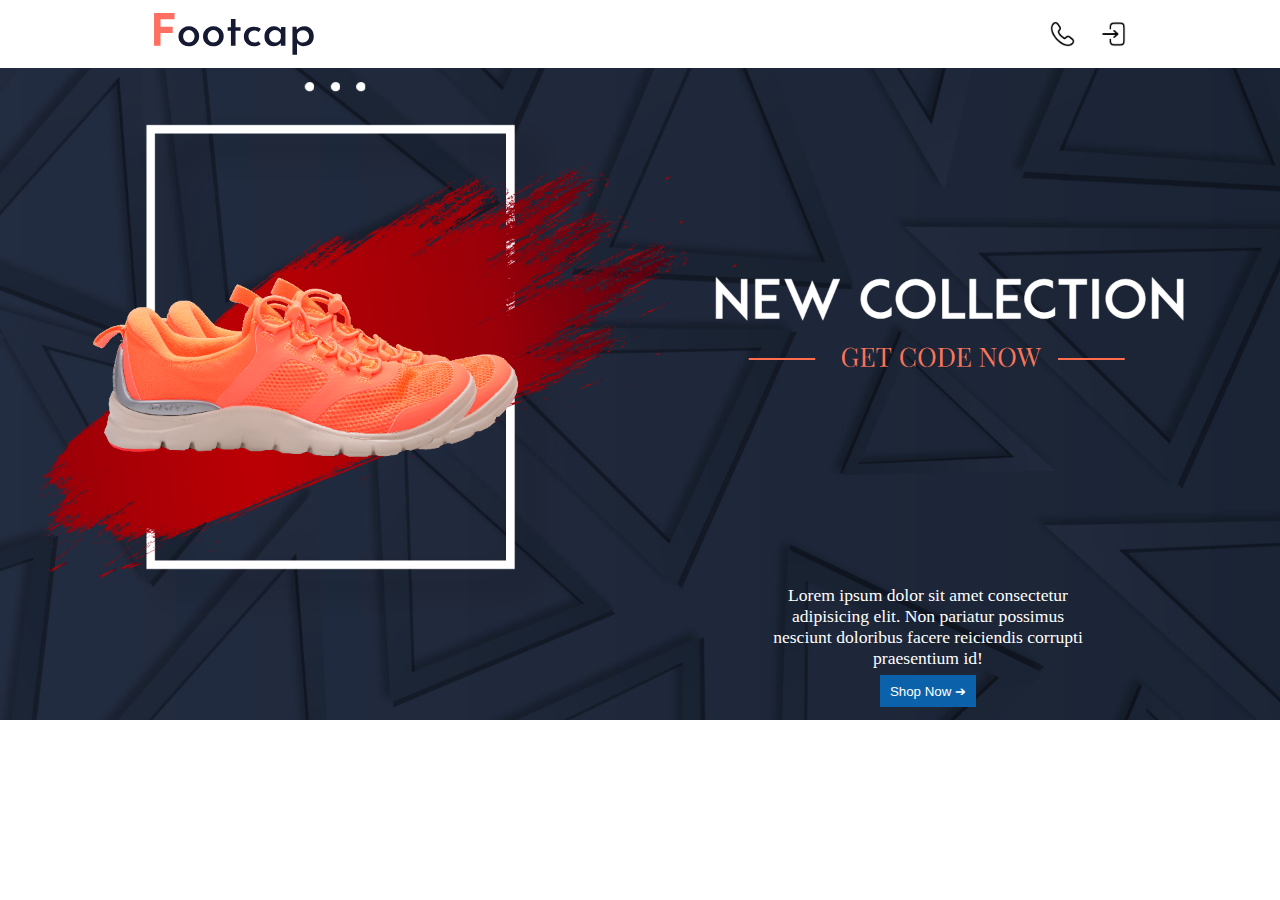
<file: index.html>
<!DOCTYPE html>
<html lang="en">
<head>
    <meta charset="UTF-8">
    <meta name="viewport" content="width=device-width, initial-scale=1.0">
    <title>Footcap</title>
    <link rel="stylesheet" href="style.css">
</head>
<body>
    <nav>
        <div id="logo">
            <a href=""><img src="./images/logo.svg" alt=""></a>
        </div>
        <div id="contlog">
            <a id="callbtn" href="contact.html"><img src="./images/call.png" alt=""></a>
            <a id="loginbtn" href="#"><img src="./images/login.png" alt=""></a>
        </div>
    </nav>
    <img src="./images/banner.png" alt="" id="bglayer">
    <section id="shopsection">
        <div id="shop">
            <p>Lorem ipsum dolor sit amet consectetur adipisicing elit. Non pariatur possimus nesciunt doloribus facere reiciendis corrupti praesentium id!</p>
            <button id="shopnowbtn" type="button"><a href="#collections">Shop Now</a></button>
        </div>
    </section>
    <div id="logincontainer"></div>
    <div id="collections">
        <div id="shoetypemenu">
            <div class="shoestype" id="menstype">
                <p>MEN COLLECTIONS</p>
                <button type="button">Explore All</button>
            </div>
            <div class="shoestype" id="womenstype">
                <p>WOMEN COLLECTIONS</p>
                <button type="button">Explore All</button>
            </div>
            <div class="shoestype" id="sportstype">
                <p>SPORTS COLLECTIONS</p>
                <button type="button">Explore All</button>
            </div>
        </div>
        <div id="menu">
            <ul>
                <li id="All">All</li>
                <li id="Nike">Nike</li>
                <li id="Adidas">Adidas</li>
                <li id="Puma">Puma</li>
                <li id="Bata">Bata</li>
                <li id="Apex">Apex</li>
            </ul>
        </div>
        <h2>Men's Collection</h2>
        <div id="shoecontainer">
            <div class="shoes">
                <div class="addlike">
                    <img class="wishbtn" src="./images/like.png" alt="">
                    <img class="addcartbtn" src="./images/add.png" alt="">
                </div>
                <img src="./images/insta-1.jpg" alt="">
                <p class="shoedesc">Men/Women/Sports</p>
                <h4>PUMA Nike Running Shoes</h4>
                <p class="price">$34.6</p>
            </div>
            <div class="shoes">
                <div class="addlike">
                    <img class="wishbtn" src="./images/like.png" alt="">
                    <img class="addcartbtn" src="./images/add.png" alt="">
                </div>
                <img src="./images/insta-2.jpg" alt="">
                <p class="shoedesc">Men/Women/Sports</p>
                <h4>PUMA Nike Running Shoes</h4>
                <p class="price">$34.6</p>
            </div>
            <div class="shoes">
                <div class="addlike">
                    <img class="wishbtn" src="./images/like.png" alt="">
                    <img class="addcartbtn" src="./images/add.png" alt="">
                </div>
                <img src="./images/insta-3.jpg" alt="">
                <p class="shoedesc">Men/Women/Sports</p>
                <h4>PUMA Nike Running Shoes</h4>
                <p class="price">$34.6</p>
            </div>
            <div class="shoes">
                <div class="addlike">
                    <img class="wishbtn" src="./images/like.png" alt="">
                    <img class="addcartbtn" src="./images/add.png" alt="">
                </div>
                <img src="./images/insta-4.jpg" alt="">
                <p class="shoedesc">Men/Women/Sports</p>
                <h4>PUMA Nike Running Shoes</h4>
                <p class="price">$34.6</p>
            </div>
            <div class="shoes">
                <div class="addlike">
                    <img class="wishbtn" src="./images/like.png" alt="">
                    <img class="addcartbtn" src="./images/add.png" alt="">
                </div>
                <img src="./images/insta-5.jpg" alt="">
                <p class="shoedesc">Men/Women/Sports</p>
                <h4>PUMA Nike Running Shoes</h4>
                <p class="price">$34.6</p>
            </div>
            <div class="shoes">
                <div class="addlike">
                    <img class="wishbtn" src="./images/like.png" alt="">
                    <img class="addcartbtn" src="./images/add.png" alt="">
                </div>
                <img src="./images/insta-6.jpg" alt="">
                <p class="shoedesc">Men/Women/Sports</p>
                <h4>PUMA Nike Running Shoes</h4>
                <p class="price">$34.6</p>
            </div>
            <div class="shoes">
                <div class="addlike">
                    <img class="wishbtn" src="./images/like.png" alt="">
                    <img class="addcartbtn" src="./images/add.png" alt="">
                </div>
                <img src="./images/insta-7.jpg" alt="">
                <p class="shoedesc">Men/Women/Sports</p>
                <h4>PUMA Nike Running Shoes</h4>
                <p class="price">$34.6</p>
            </div>
            <div class="shoes">
                <div class="addlike">
                    <img class="wishbtn" src="./images/like.png" alt="">
                    <img class="addcartbtn" src="./images/add.png" alt="">
                </div>
                <img src="./images/insta-8.jpg" alt="">
                <p class="shoedesc">Men/Women/Sports</p>
                <h4>PUMA Nike Running Shoes</h4>
                <p class="price">$34.6</p>
            </div>
        </div>
    </div>
    <script src="script.js"></script>
</body>
</html>
</file>
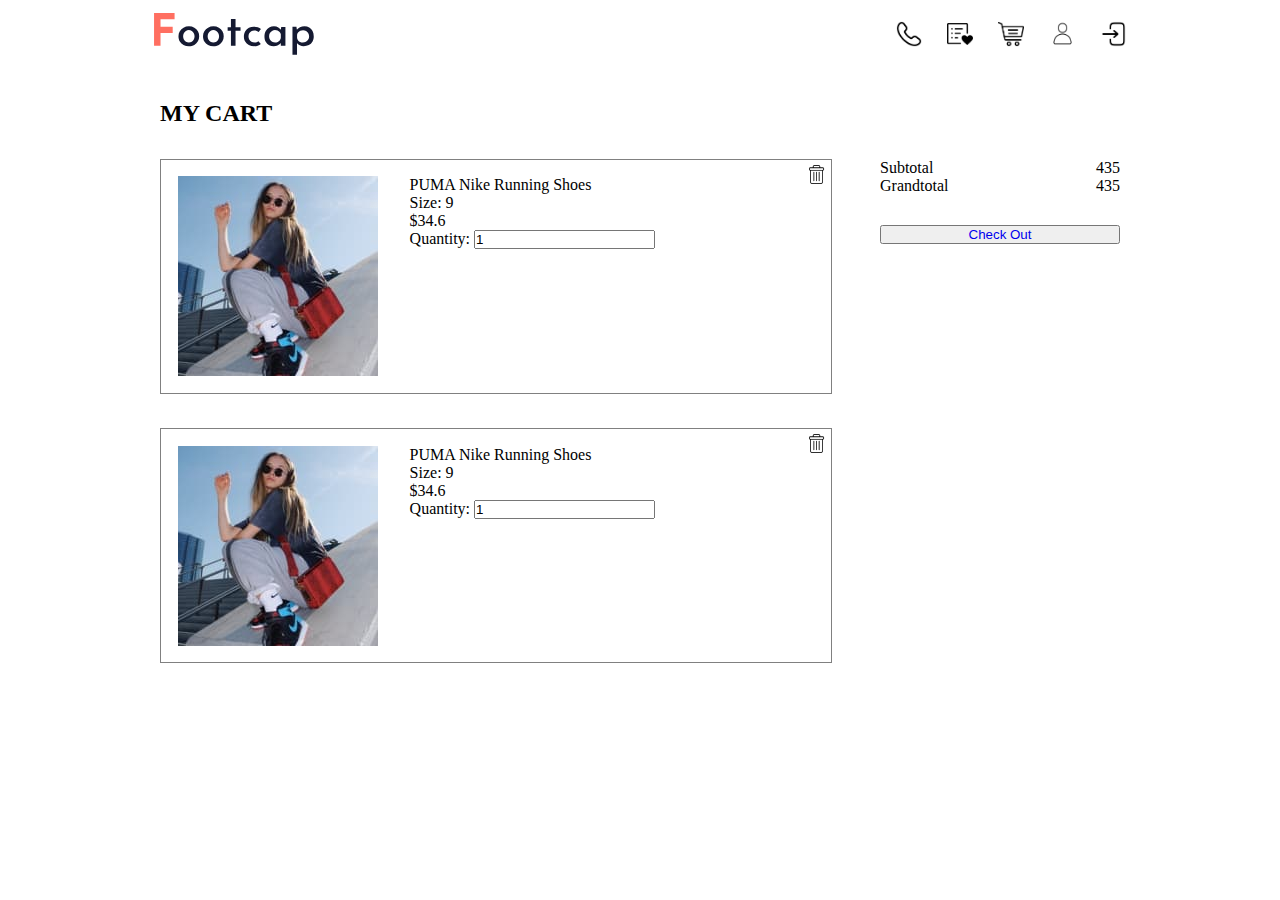
<file: cart.html>
<!DOCTYPE html>
<html lang="en">

<head>
    <meta charset="UTF-8" />
    <meta name="viewport" content="width=device-width, initial-scale=1.0" />
    <title>Document</title>
    <link rel="stylesheet" href="style.css" />
</head>

<body>
    <nav style="position: relative">
        <div id="logo">
            <a href=""><img src="./images/logo.svg" alt="" /></a>
        </div>
        <div id="contlog">
            <a id="callbtn" href="contact.html"><img src="./images/call.png" alt="" /></a>
            <a id="wishlistbtn" href="wishlist.html"><img src="./images/wishlist.png" alt="" /></a>
            <a id="cartbtn" href="cart.html"><img src="./images/cart.png" alt="" /></a>
            <a id="personbtn" href="#"><img src="./images/person.png" alt="" /></a>
            <a id="loginbtn" href="#"><img src="./images/login.png" alt="" /></a>
        </div>
    </nav>
    <div  id="cartheading">
        <h2>MY CART</h2>
    </div>
    <div id="cartall">
        <div id="cartitems">
            <div class="carts">
                <img src="./images/insta-1.jpg" alt="" />
                <div class="details">
                    <p class="cartname">PUMA Nike Running Shoes</p>
                    <p class="cartsize">Size: 9</p>
                    <p class="cartprice">$34.6</p>
                    <label for="quantity">Quantity:</label>
                    <input type="number" name="quantity" value="1" min="1" required/>
                </div>
                <img src="./images/delete.png" alt="" class="dltbtn" />
            </div>
            <div class="carts">
                <img src="./images/insta-1.jpg" alt="" />
                <div class="details">
                    <p class="cartname">PUMA Nike Running Shoes</p>
                    <p class="cartsize">Size: 9</p>
                    <p class="cartprice">$34.6</p>
                    <label for="quantity">Quantity:</label>
                    <input type="number" name="quantity" value="1" min="1" required/>
                </div>
                <img src="./images/delete.png" alt="" class="dltbtn" />
            </div>
        </div>
        <div id="checkout">
            <div class="total">
                <p>Subtotal</p>
                <p>435</p>
            </div>
            <div class="total">
                <p>Grandtotal</p>
                <p>435</p>
            </div>
            <button><a href="checkout.html">Check Out</a></button>
        </div>
    </div>
    <script src="script.js"></script>
</body>

</html>
</file>
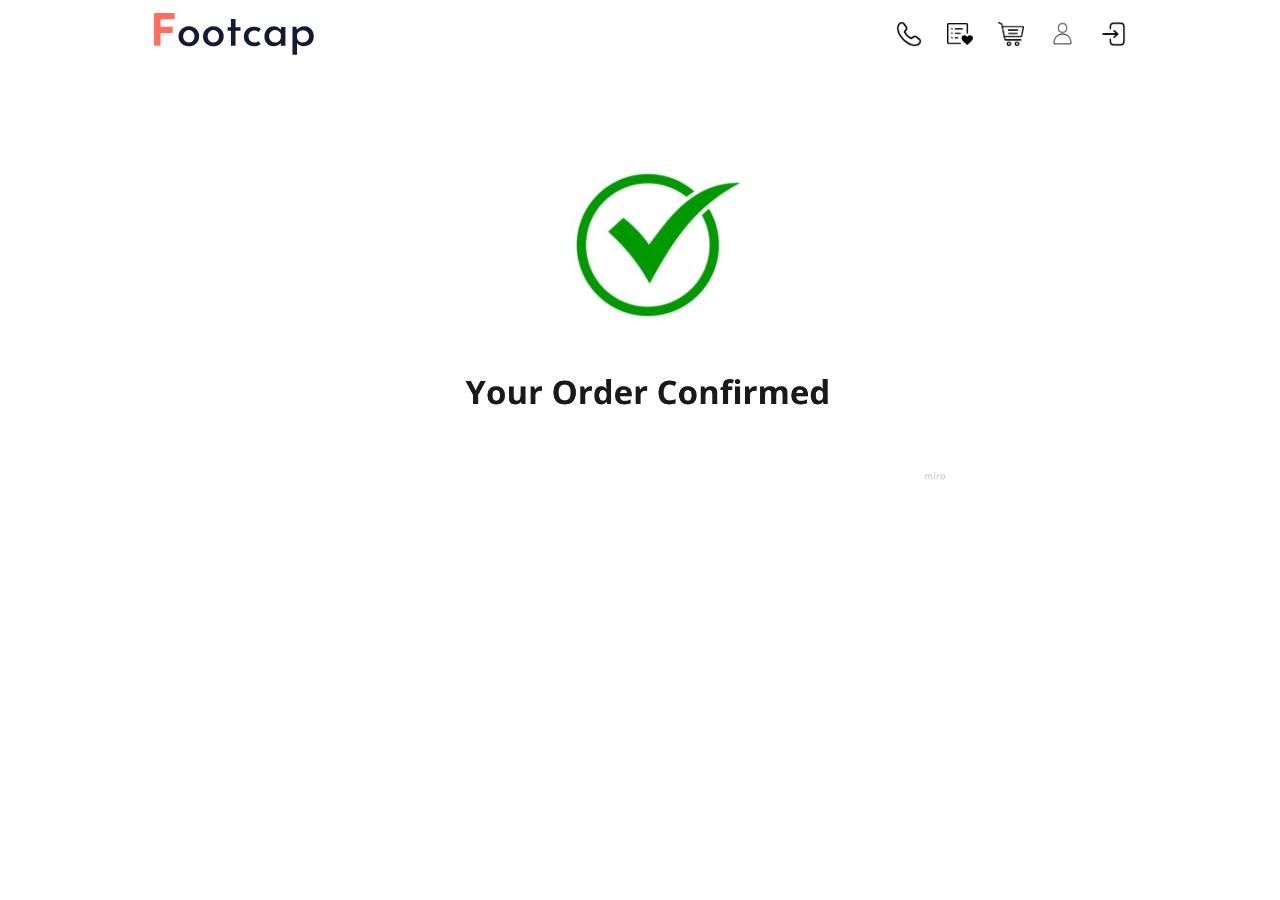
<file: checkout.html>
<!DOCTYPE html>
<html lang="en">
<head>
    <meta charset="UTF-8">
    <meta name="viewport" content="width=device-width, initial-scale=1.0">
    <title>Document</title>
    <link rel="stylesheet" href="style.css">
</head>
<body>
    <nav style="position: relative">
        <div id="logo">
            <a href=""><img src="./images/logo.svg" alt="" /></a>
        </div>
        <div id="contlog">
            <a id="callbtn" href="contact.html"><img src="./images/call.png" alt="" /></a>
            <a id="wishlistbtn" href="wishlist.html"><img src="./images/wishlist.png" alt="" /></a>
            <a id="cartbtn" href="cart.html"><img src="./images/cart.png" alt="" /></a>
            <a id="personbtn" href="#"><img src="./images/person.png" alt="" /></a>
            <a id="loginbtn" href="#"><img src="./images/login.png" alt="" /></a>
        </div>
    </nav>
    <div id="checkoutimg">
        <img src="./images/checkout1.jpg" alt="">
    </div>
</body>
</html>
</file>
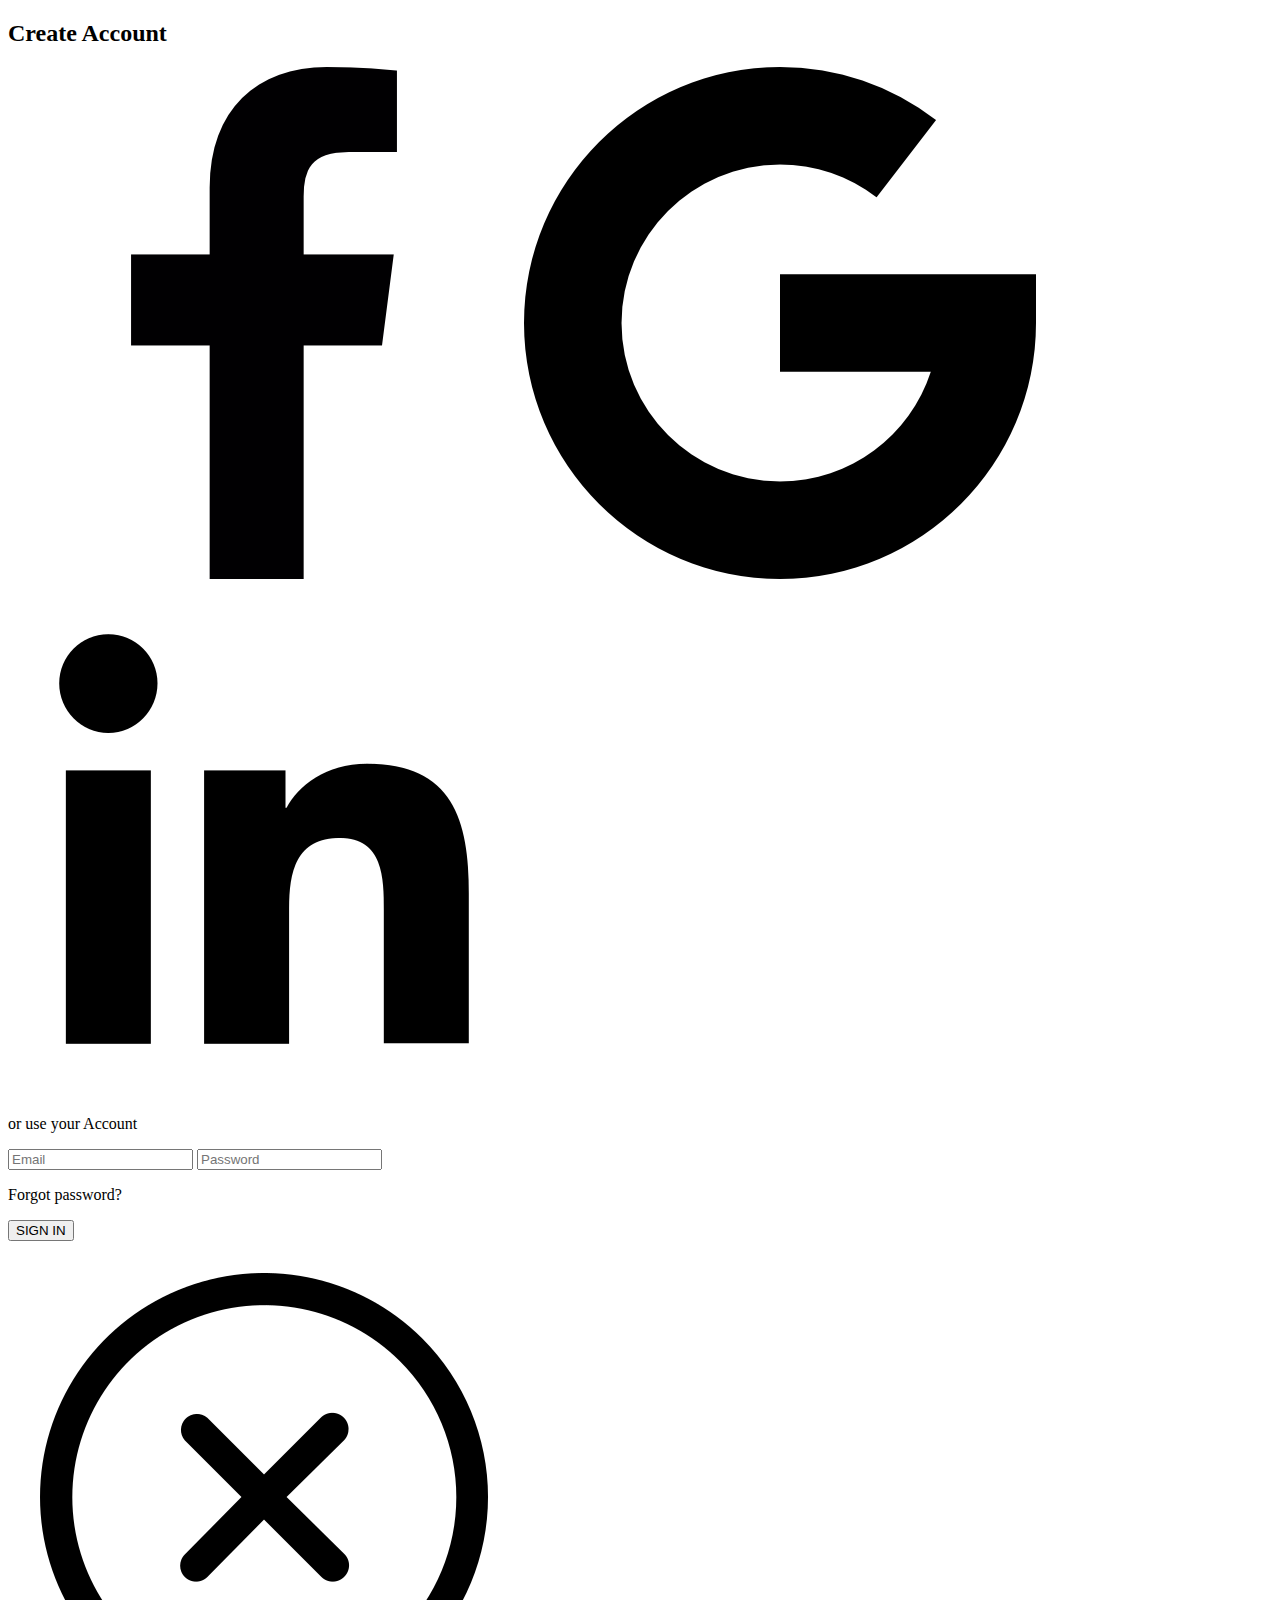
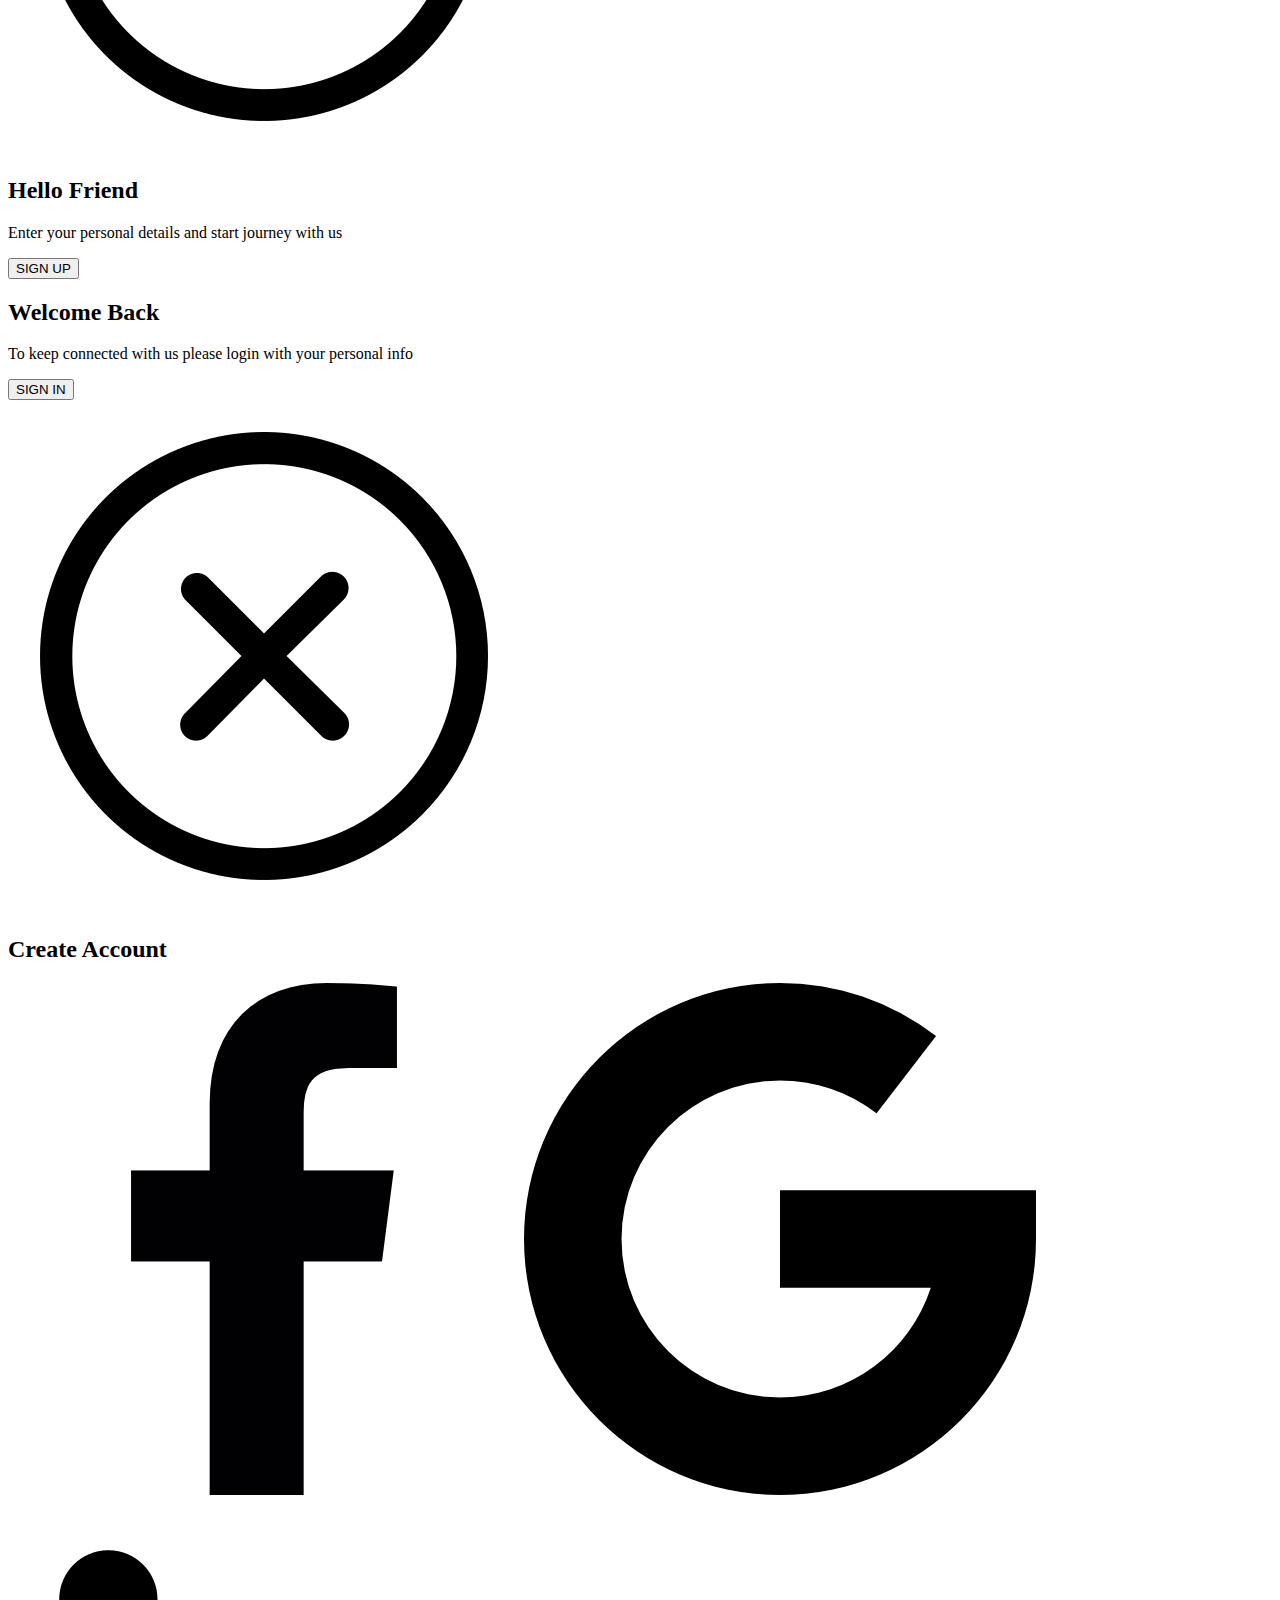
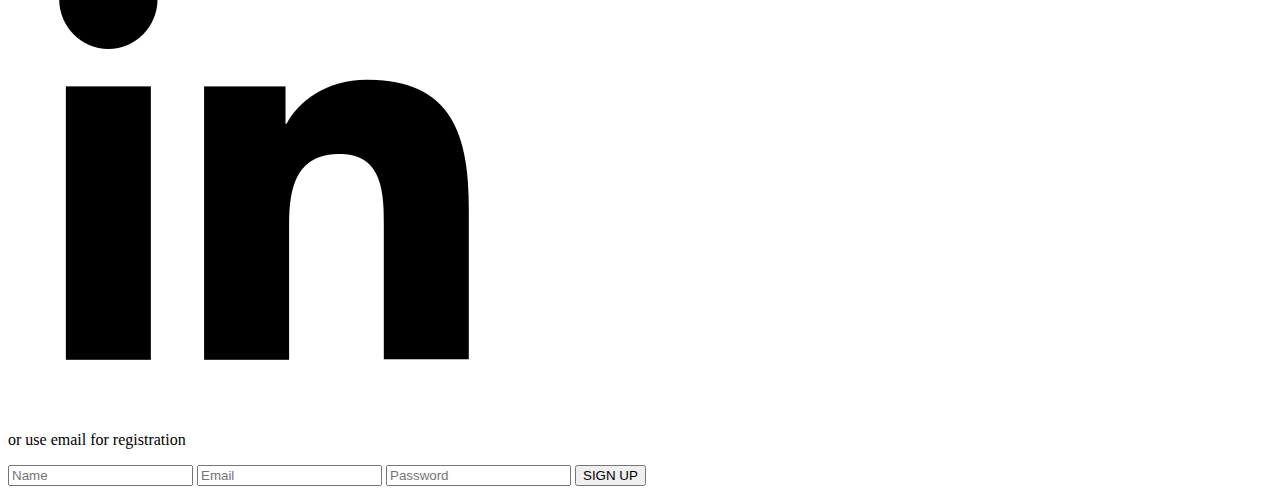
<file: login.html>
<!DOCTYPE html>
<html lang="en">

<head>
    <meta charset="UTF-8" />
    <meta name="viewport" content="width=device-width, initial-scale=1.0" />
    <title>Document</title>
</head>

<body>
    <div id="login">
        <div id="login1" class="signuplogincls">
            <form action="#">
                <h2>Create Account</h2>
                <div class="fbgoin">
                    <a href=""><img src="./images/facebook-app-symbol.png" alt="" /></a>
                    <a href=""><img src="./images/google.png" alt="" /></a>
                    <a href=""><img src="./images/linkedin.png" alt="" /></a>
                </div>
                <p>or use your Account</p>
                <input type="text" id="semail" name="semail" placeholder="Email" required />
                <input type="password" id="spassword" name="spassword" placeholder="Password" required />
                <p>Forgot password?</p>
                <button type="submit">SIGN IN</button>
            </form>
        </div>
        <div id="login2" class="signuplogincls">
            <img src="./images/close.png" class="closeloginbtn" alt="" onclick="closebtn()" />
            <h2>Hello Friend</h2>
            <p>Enter your personal details and start journey with us</p>
            <button class="togglesign">SIGN UP</button>
        </div>
    </div>
    <div id="signup">
        <div id="signup1" class="signuplogincls">
            <h2>Welcome Back</h2>
            <p>To keep connected with us please login with your personal info</p>
            <button class="togglesign">SIGN IN</button>
        </div>
        <div id="signup2" class="signuplogincls">
            <img src="./images/close.png" class="closeloginbtn" alt="" onclick="closebtn()"/>
            <form action="#">
                <h2>Create Account</h2>
                <div class="fbgoin">
                    <a href=""><img src="./images/facebook-app-symbol.png" alt="" /></a>
                    <a href=""><img src="./images/google.png" alt="" /></a>
                    <a href=""><img src="./images/linkedin.png" alt="" /></a>
                </div>
                <p>or use email for registration</p>
                <input type="text" id="name" name="name" placeholder="Name" required />
                <input type="text" id="email" name="email" placeholder="Email" required />
                <input type="password" id="password" name="password" placeholder="Password" required />
                <button type="submit">SIGN UP</button>
            </form>
        </div>
    </div>
    <script src="script.js"></script>
</body>

</html>
</file>
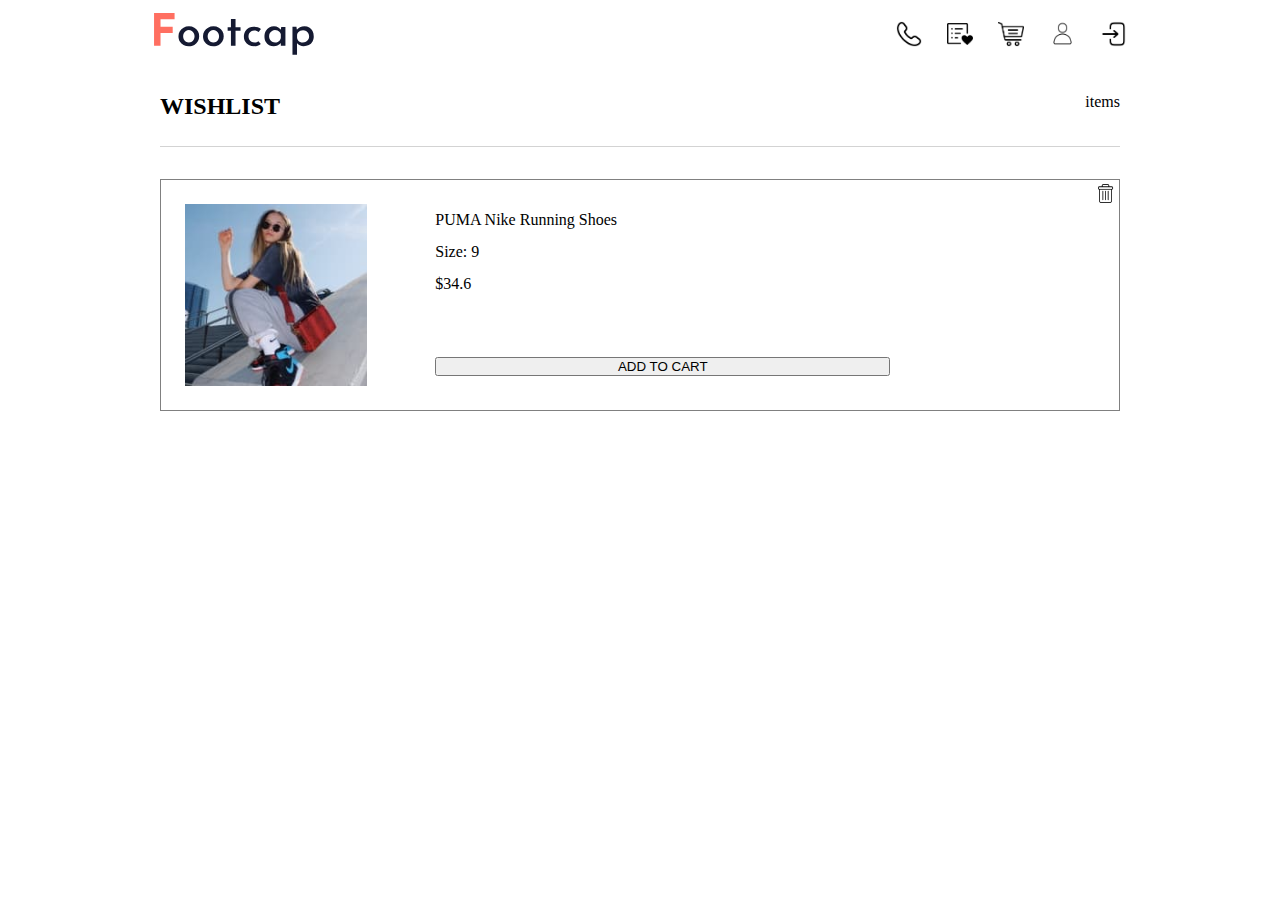
<file: wishlist.html>
<!DOCTYPE html>
<html lang="en">

<head>
    <meta charset="UTF-8">
    <meta name="viewport" content="width=device-width, initial-scale=1.0">
    <title>Document</title>
    <link rel="stylesheet" href="style.css">
</head>

<body>
    <nav style="position: relative;">
        <div id="logo">
            <a href=""><img src="./images/logo.svg" alt=""></a>
        </div>
        <div id="contlog">
            <a id="callbtn" href=""><img src="./images/call.png" alt=""></a>
            <a id="wishlistbtn" href="wishlist.html"><img src="./images/wishlist.png" alt=""></a>
            <a id="cartbtn" href="cart.html"><img src="./images/cart.png" alt=""></a>
            <a id="personbtn" href="#"><img src="./images/person.png" alt=""></a>
            <a id="loginbtn" href="#"><img src="./images/login.png" alt=""></a>
        </div>
    </nav>
    <div id="wishhead">
        <h2>WISHLIST</h2>
        <div id="count">items</div>
    </div>
    <div id="wisheslist">
        <div class="wishes">
            <img id="images" src="./images/insta-1.jpg" alt="">
            <div class="details">
                <p class="wishname">PUMA Nike Running Shoes</p>
                <p class="wishsize">Size: 9</p>
                <p class="wishprice">$34.6</p>
                <button>ADD TO CART</button>
            </div>
            <img src="./images/delete.png" alt="" class="dltbtn">
        </div>
    </div>
    <script src="script.js"></script>
</body>

</html>
</file>
<file: style.css>
* {
  margin: 0;
  padding: 0;
  scroll-behavior: smooth;
}

nav {
  display: flex;
  justify-content: space-between;
  padding-block: 1vw;
  width: 100%;
  background: rgba(255, 255, 255);
  position: fixed;
  z-index: 1;

  img {
    display: block;
  }
  #logo {
    margin-left: 12%;
    a > img {
      width: 12.5vw;
    }
  }
  #contlog > a > img {
    width: 2vw;
  }
  #contlog {
    display: flex;
    gap: 2vw;
    align-items: center;
    margin-right: 12%;
  }
}

#bglayer {
  width: 100%;
}

#shopsection #shop {
  width: 25vw;
  font-size: 1.1rem;
  text-align: center;
  position: absolute;
  top: 65%;
  left: 60%;
  color: white;

  button {
    background-color: rgb(11, 98, 170);
    border: none;
    padding: 0.25vw 0.75vw;
    margin: 0.5vw;
    line-height: 2vw;
    cursor: pointer;

    a {
      color: white;
      text-decoration: none;
    }

    a::after {
      content: " \2794";
    }
  }
}

/* login ka css */
#logincontainer {
  width: 100%;
  position: fixed;
  top: 0;
  left: 0;
}

/* collection ka css */
#collections {
  margin-top: 5%;
  scroll-margin-top: 5rem;
  display: none;

  nav {
    position: relative;
  }

  #shoetypemenu {
    display: flex;
    justify-content: center;
    gap: 2.5vw;

    #menstype {
      background: url(./images/top3.avif);
      background-size: cover;
      background-position: center;
    }

    #womenstype {
      background: url(./images/top6.avif);
      background-size: cover;
      background-position: center;
    }

    #sportstype {
      background: url(./images/top5.avif);
      background-size: cover;
      background-position: center;
    }

    .shoestype {
      height: 20vw;
      width: 20vw;
      font-size: 0.9rem;
      display: flex;
      align-items: center;
      flex-direction: column;
      justify-content: space-between;
      color: white;

      p {
        margin-top: 10%;
      }

      button {
        background-color: rgb(1, 135, 244);
        border: none;
        color: white;
        margin-bottom: 5%;
        line-height: 225%;
        width: 50%;
        font-size: smaller;
        cursor: pointer;
      }

      button::after {
        content: " \2794";
      }
    }
  }

  #menu > ul {
    display: flex;
    justify-content: center;

    li {
      margin: 4vw 2vw;
      padding: 0.35vw 1.5vw;
      list-style: none;
      border: 1px solid lightgray;
      border-radius: 12.5px;
      cursor: pointer;
      user-select: none;
      font-size: 0.8rem;
    }

    #All {
      background: rgb(38, 141, 224);
      color: white;
      border: none;
    }
  }

  h2 {
    text-align: center;
  }

  #shoecontainer {
    display: flex;
    flex-wrap: wrap;
    width: 75%;
    margin: 2vw auto 0vw auto;
    justify-content: space-between;
    row-gap: 2vw;

    .shoes {
      width: 23%;
      text-align: center;
      box-sizing: border-box;
      position: relative;

      .addlike {
        display: flex;
        position: absolute;
        top: 1%;
        right: 6%;
        img {
          width: 1.25vw;
          padding: 0.2vw;
          margin: 0.2vw;
          background: white;
          border-radius: 2.5px;
        }
        img:hover {
          background: lightblue;
        }
      }

      img {
        width: 90%;
        cursor: pointer;
        border-radius: 5px;
      }

      .shoedesc {
        font-size: small;
        color: gray;
        margin-block: 2%;
      }

      h4 {
        margin-block: 2%;
      }

      .price {
        color: rgb(9, 124, 219);
      }
    }
  }
}

/* login signup */
#signup,
#login {
  *{
    padding: 0;
    margin: 0;
  }
  display: flex;
  justify-content: center;
  margin-block: 12.5%;

  .signuplogincls {
    text-align: center;
    padding: 0 2.5vw;
    height: 27.5vw;
    width: 25vw;
    display: flex;
    flex-direction: column;
    justify-content: center;
    gap: 10%;

    p {
      font-size: small;
    }

    button {
      cursor: pointer;
      width: 30%;
      padding: 2% 2.5%;
      border-radius: 20px;
      margin-inline: auto;
      font-size: 0.55rem;
      font-weight: bold;
    }
  }

  #signup1,
  #login2 {
    color: white;
    background: linear-gradient(to right, #344471 60%, #293248);
    position: relative;

    button {
      border: 1px solid white;
      background: none;
      color: white;
    }
  }

  #signup1,
  #login1 {
    border-radius: 5px 0px 0px 5px;
  }

  #signup2,
  #login2 {
    border-radius: 0px 5px 5px 0px;
  }

  #signup2,
  #login1 {
    background: #ffffff;
    position: relative;
  }

  form {
    display: flex;
    flex-direction: column;
    justify-content: center;
    gap: 1vw;

    input {
      padding: 0.5vw 0.75vw;
      border: none;
      border-radius: 0.25vw;
      background: rgb(240, 240, 240);
    }

    button {
      border: none;
      background: rgb(30, 107, 231);
      color: white;
    }
  }

  .fbgoin img {
    padding: 1%;
    margin-inline: 1%;
    width: 5%;
    border: 1px solid black;
    border-radius: 50%;
  }

  .closeloginbtn {
    background: whitesmoke;
    border-radius: 50%;
    width: 1.5vw;
    cursor: pointer;
    position: absolute;
    top: 0.5vw;
    right: 0.5vw;
  }
}

/* WISHLIST */
#wishhead {
  display: flex;
  justify-content: space-between;
  width: 75%;
  margin-inline: auto;
  padding-block: 2%;
  border-bottom: 1px solid lightgray;
}
#wisheslist {
  width: 75%;
  margin-inline: auto;
  position: relative;
  margin-block: 2.5%;
  .wishes {
    display: flex;
    gap: 7.5%;
    border: 1px solid gray;
    padding: 2.5%;
    #images {
      width: 20%;
      /* height: 20%; */
    }
    p {
      line-height: 200%;
    }
  }
  .details {
    width: 50%;
    display: flex;
    flex-direction: column;
    button {
      margin-top: 12.5%;
    }
  }
}
.dltbtn {
  width: 1.5vw;
  position: absolute;
  top: 5px;
  right: 5px;
}

/* cart ka style */
#cartheading {
  width: 75%;
  margin: 2.5% auto;
}
#cartall {
  display: flex;
  width: 75%;
  margin-inline: auto;
  justify-content: space-between;
  #cartitems {
    width: 70%;
  }
  .carts {
    display: flex;
    gap: 5%;
    position: relative;
    border: 1px solid gray;
    padding: 2.5%;
    margin-bottom: 5%;
  }
  #checkout {
    width: 25%;
    .total {
      display: flex;
      justify-content: space-between;
    }
    button {
      width: 100%;
      margin-top: 12.5%;
      a {
        text-decoration: none;
      }
    }
  }
}
/* checkout */
#checkoutimg {
  margin-inline: auto;
  width: 50%;
  user-select: none;
  img {
    -webkit-user-drag: none;
    width: 100%;
  }
}

.contact-container {
  display: flex;
  width: 60%;
  margin: 1.5% auto;
  box-shadow: 2px 2px 5px gray;

  /* left */
  .contact-left {
    flex: 1;
    background: url("./images/contact.jpg") no-repeat center/cover;
    position: relative;
    .overlay {
      position: absolute;
      background-color: rgba(0, 0, 0, 0.479);
      color: white;
      width: 90%;
      height: 100%;
      padding-left: 10%;
      display: flex;
      flex-direction: column;
      justify-content: center;
    }
  }

  .info {
    margin-bottom: 5%;
    p {
      font-size: small;
      line-height: 125%;
    }
  }

  .highlight {
    color: #00ff00;
  }

  /* RIGHT PANEL */
  .contact-right {
    flex: 1;
    background: white;
    padding: 50px;
  }

  .contact-right h2 {
    color: #0056d2;
    margin-bottom: 20px;
  }

  form {
    display: flex;
    flex-direction: column;
    gap: 15px;
  }

  .input-row {
    display: flex;
    gap: 10px;
  }

  .input-row input {
    flex: 1;
  }

  input,
  textarea {
    padding: 12px;
    border: 1px solid #ccc;
    border-radius: 4px;
    resize: none;
  }

  button {
    background-color: #0056d2;
    color: white;
    padding: 12px;
    border: none;
    border-radius: 4px;
    cursor: pointer;
    font-size: 16px;
    align-self: flex-start;
  }

  button:hover {
    background-color: #0042a3;
  }
}
</file>
